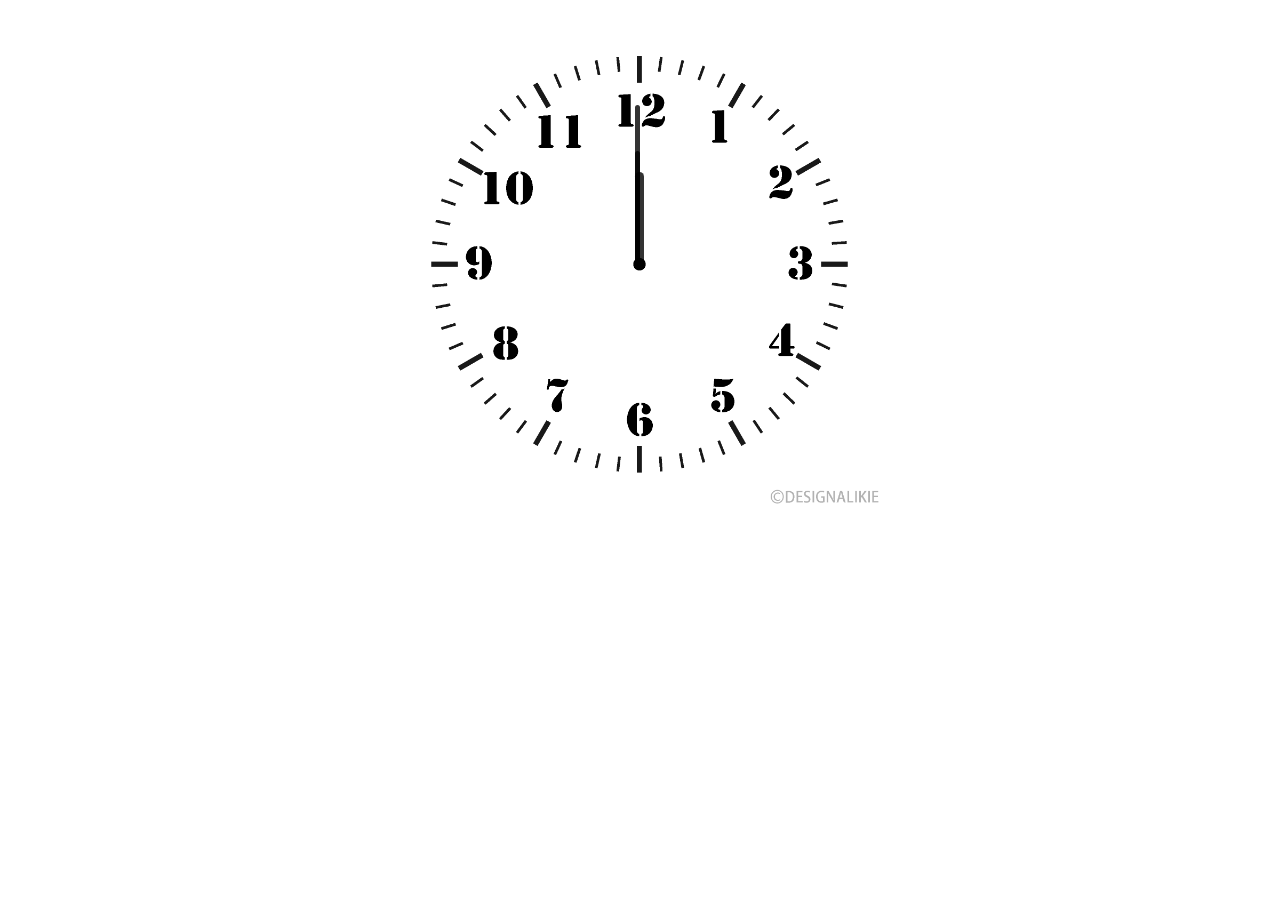
<file: Analog Clock/index.html>
<!DOCTYPE html>
<html lang="en">
<head>
    <meta charset="UTF-8">
    <meta name="viewport" content="width=device-width, initial-scale=1.0">
    <title>analog-clock</title>
    <link rel="stylesheet" href="style.css">
</head>
<body>
    <div id="clockContainer">
        <div id="hour"></div>
        <div id="minute"></div>
        <div id="second"></div>
    </div>

    <script src="script.js"></script>
</body>
</html>
</file>
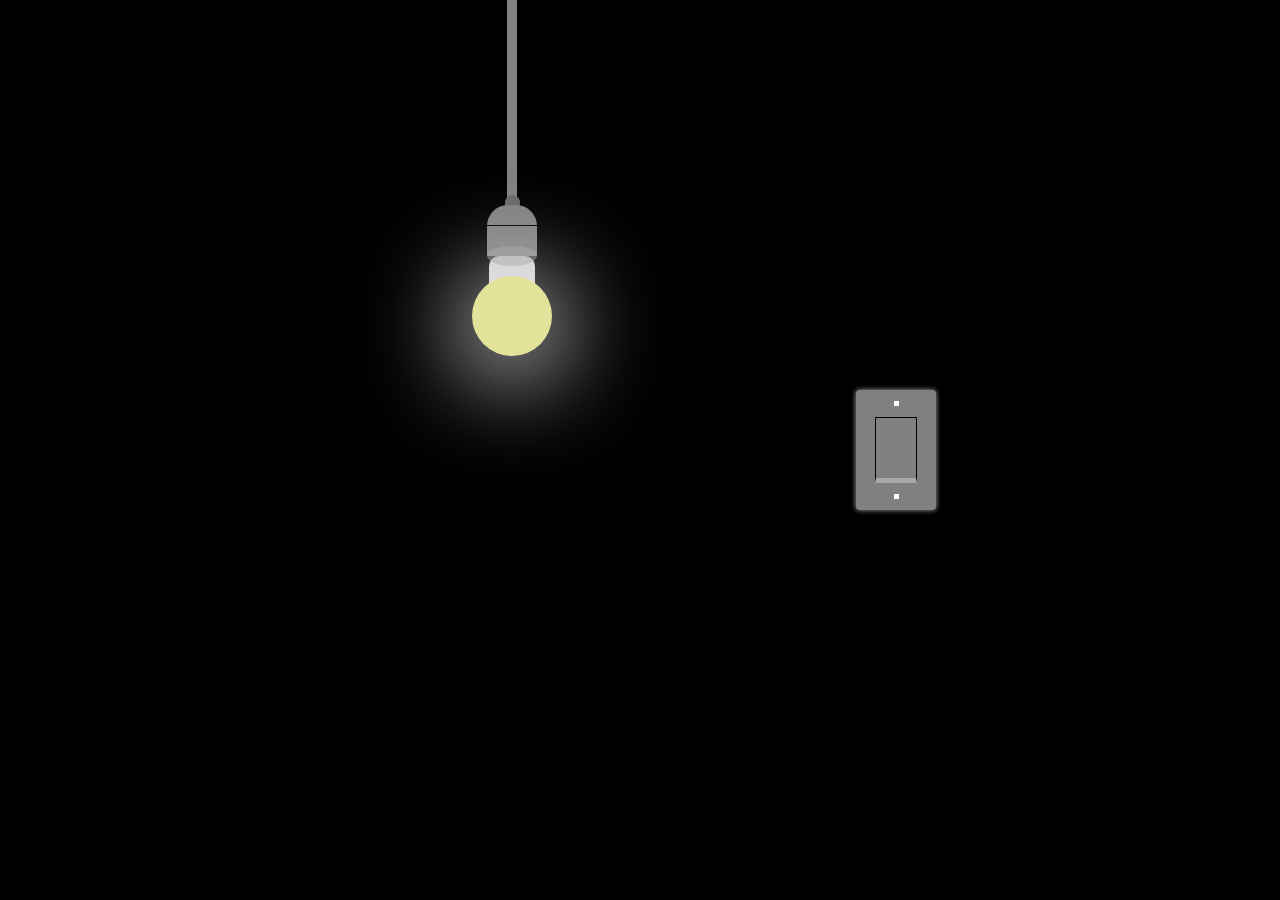
<file: Bulb/index.html>
<!DOCTYPE html>
<html lang="en">
<head>
    <meta charset="UTF-8">
    <meta name="viewport" content="width=device-width, initial-scale=1.0">
    <title>Document</title>
    <link rel="stylesheet" href="style.css">
</head>
<body>
    <div class="bulb-container">
        <div class="wire">

        </div>
        <div class="wire-connection"></div>
        <div class="socket-top"></div>
        <div class="socket-bottom"></div>
        <div class="socket-back"></div>
        <div class="bulb-top"></div>
        <div class="bulb-bottom bulbOn"></div>
    </div>
    <div class="switch-container">
        <div class="switch-cover">
            <div class="screw"></div>
            <div class="switch "></div>
            <div class="screw"></div>
        </div>
    </div>

    <script src="script.js"></script>
</body>
</html>
</file>
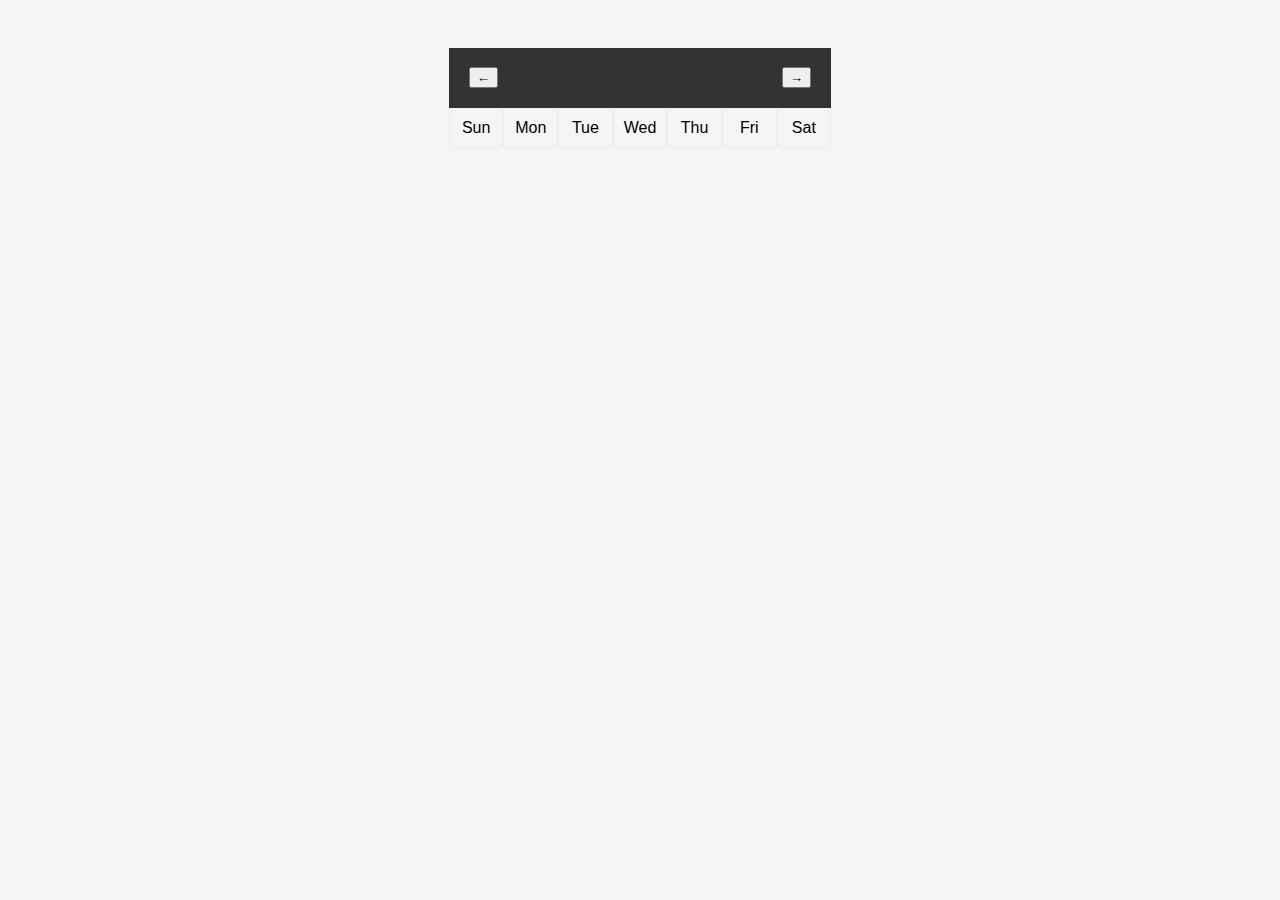
<file: Calender/index.html>
<!DOCTYPE html>
<html lang="en">
<head>
    <meta charset="UTF-8">
    <meta name="viewport" content="width=device-width, initial-scale=1.0">
    <title>Document</title>
    <link rel="stylesheet" href="style.css">
</head>
<body>
    
    <div class="calender-container">
     <div class="calendar-header">
      <button id="prev">←</button>
      <h2 id="month-year"></h2>
      <button id="next">→</button>
    </div>
     <div class="calendar-days">
      <div class="day-name">Sun</div>
      <div class="day-name">Mon</div>
      <div class="day-name">Tue</div>
      <div class="day-name">Wed</div>
      <div class="day-name">Thu</div>
      <div class="day-name">Fri</div>
      <div class="day-name">Sat</div>
    </div>
    <div class="calendar-grid" id="calendar-grid"></div>
   </div>
    <script src="practice.js"></script>
</body>
</html>
</file>
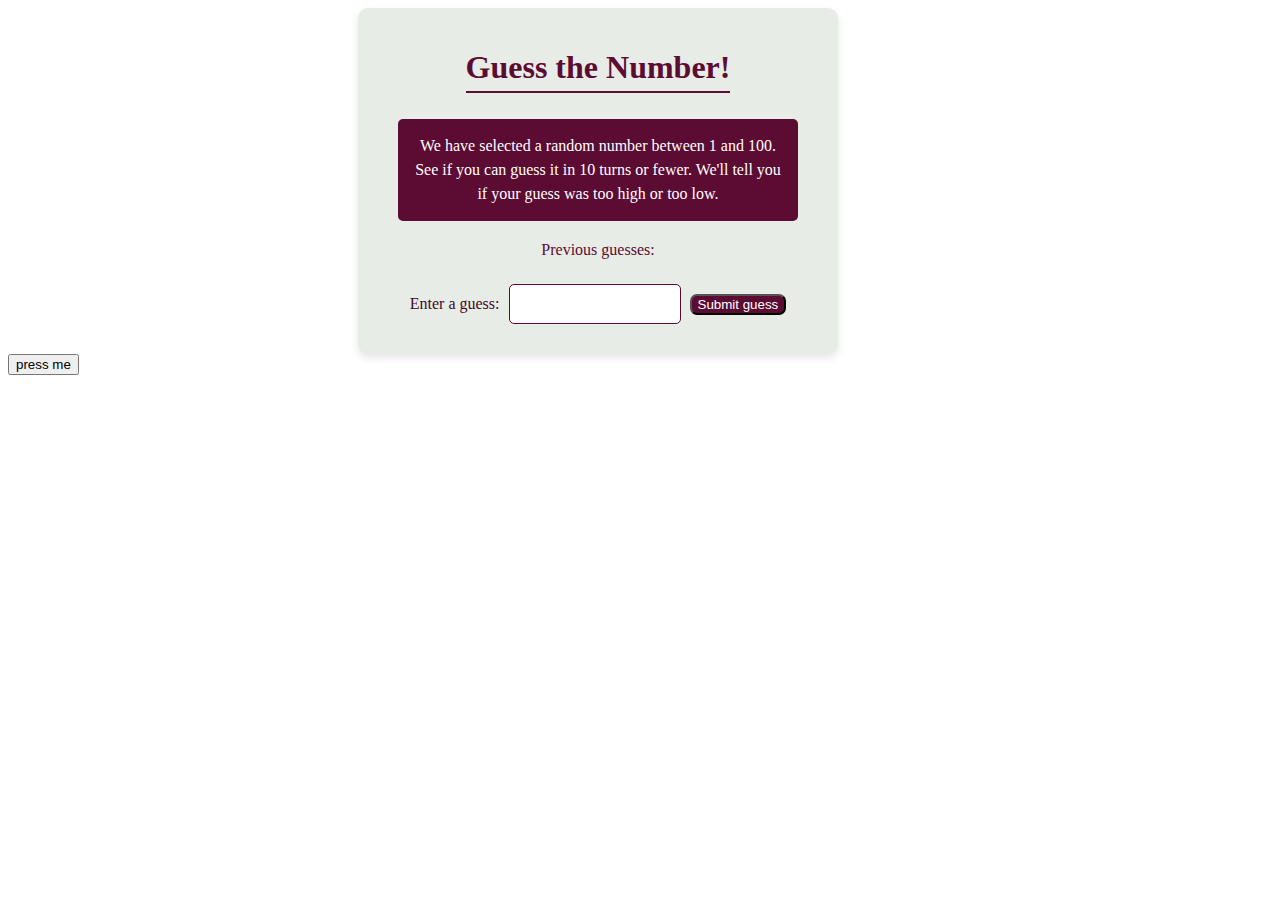
<file: Guessing_Game/index.html>
<!DOCTYPE html>
<html lang="en">
<head>
  <meta charset="UTF-8">
  <meta name="viewport" content="width=device-width, initial-scale=1.0">
  <title>Number Guessing Game</title>
  <link rel="stylesheet" href="style.css">
</head>
<body>

    <div class="container">
        <h1>Guess the Number!</h1>
        <p class="para">We have selected a random number between 1 and 100. See if you can guess it in 10 turns or fewer. We'll tell you if your guess was too high or too low.</p>
      
        <div class="resultParas">
          <p class="guesses">Previous guesses:</p>
          <p class="lastResult"></p>
          <p class="lowOrHi"></p>
        </div>
      
        <label for="guessField">Enter a guess: </label>
        <input type="number" id="guessField" class="guessField" />
        <button class="guessSubmit">Submit guess</button>
      
        <div class="gameOverOptions" style="display: none;">
          <button class="resetGame">Start New Game</button>
        </div>
      
    </div>
    <button id="newBtn">press me</button>
 
  <script src="script.js"></script>
</body>
</html>
</file>
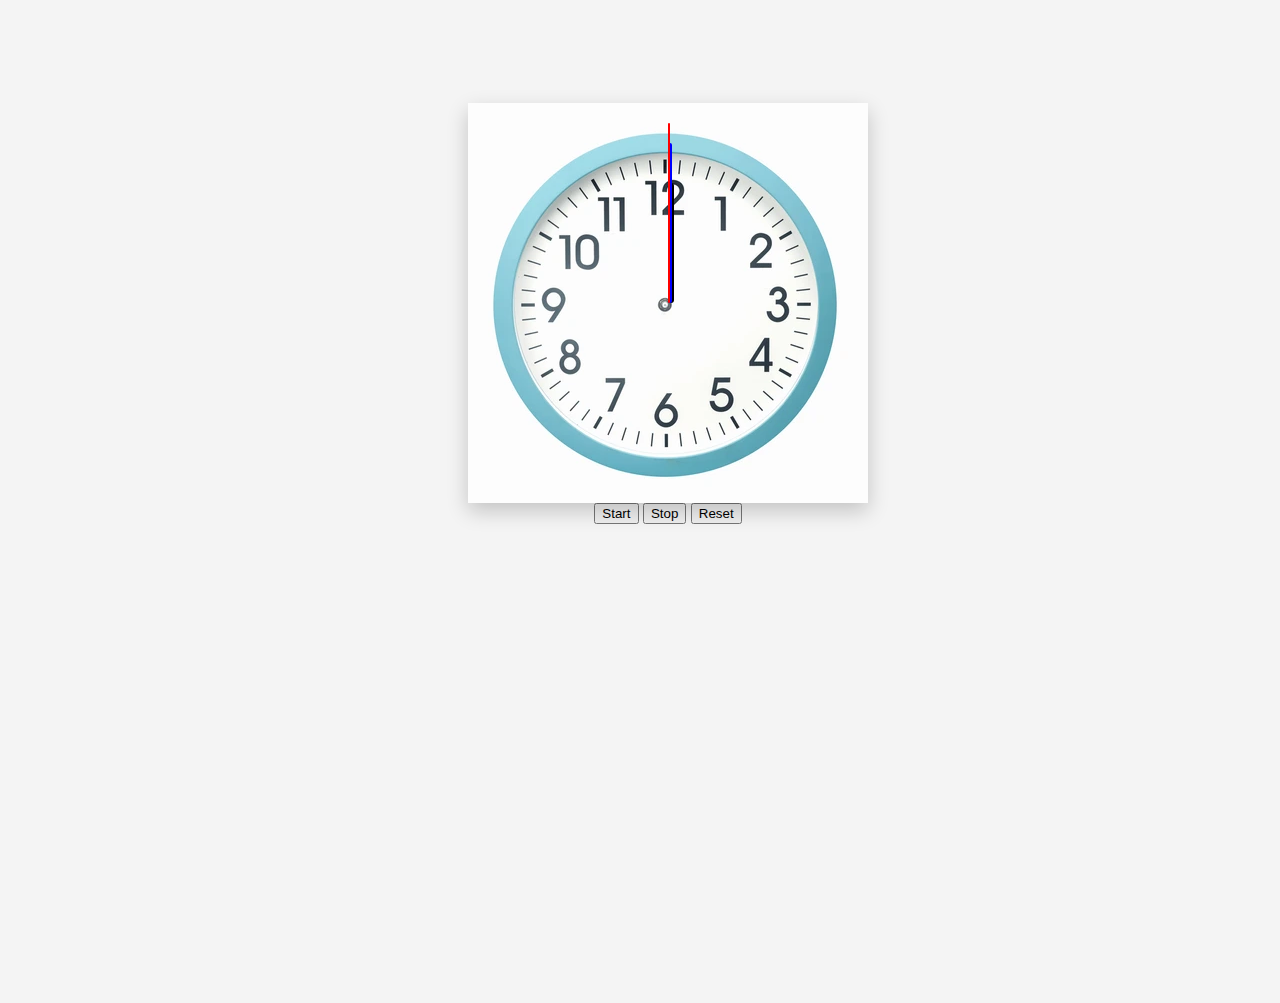
<file: timer/index.html>
<!DOCTYPE html>
<html lang="en">
<head>
    <meta charset="UTF-8">
    <meta name="viewport" content="width=device-width, initial-scale=1.0">
    <title>Document</title>
    <link rel="stylesheet" href="style.css">
</head>
<body>
    <div class="full">
        <div class="clock">
        <div class="hand sec"></div>
        <div class="hand min"></div>
        <div class="hand hrs"></div>
    </div>
    <div class="controls">
    <button id="start" onclick="startClock()">Start</button>
    <button id="stop" onclick="stopClock()">Stop</button>
    <button id="reset" onclick="resetClock()">Reset</button>
    </div>

    </div>
    <script src="script.js"></script>
</body>
</html>
</file>
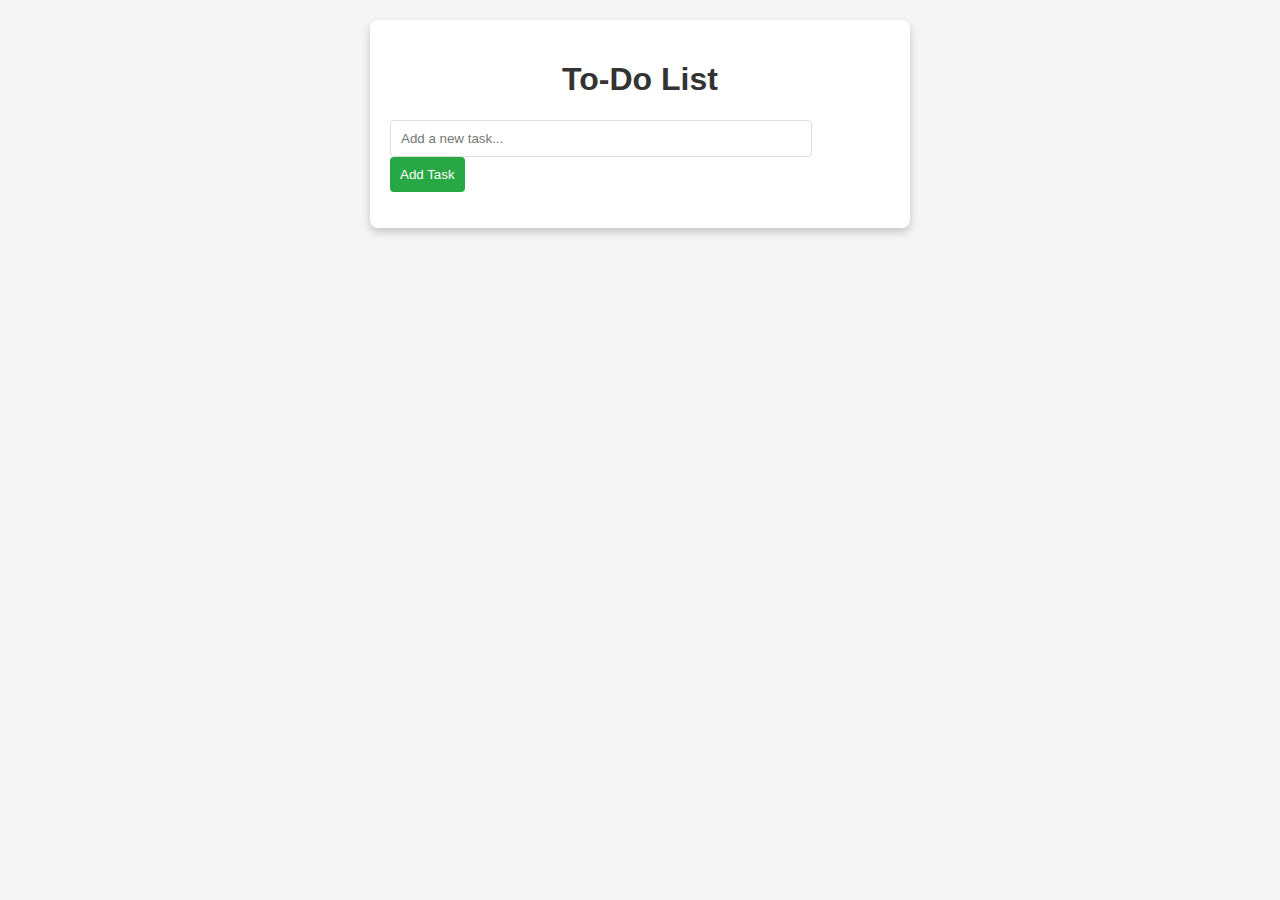
<file: To-Do/index.html>
<!DOCTYPE html>
<html lang="en">
<head>
  <meta charset="UTF-8">
  <meta name="viewport" content="width=device-width, initial-scale=1.0">
  <title>To-Do List</title>
  <style>
    body {
      font-family: Arial, sans-serif;
      margin: 20px;
      padding: 0;
      background-color: #f5f5f5;
    }
    #app {
      max-width: 500px;
      margin: auto;
      background: white;
      padding: 20px;
      border-radius: 8px;
      box-shadow: 0 4px 10px rgba(0, 0, 0, 0.2);
    }
    h1 {
      text-align: center;
      color: #333;
    }
    input {
      width: calc(100% - 100px);
      padding: 10px;
      border: 1px solid #ddd;
      border-radius: 4px;
    }
    button {
      padding: 10px;
      border: none;
      background-color: #28a745;
      color: white;
      border-radius: 4px;
      cursor: pointer;
    }
    button:hover {
      background-color: #218838;
    }
    ul {
      list-style-type: none;
      padding: 0;
    }
    li {
      display: flex;
      justify-content: space-between;
      align-items: center;
      background: #f8f9fa;
      padding: 10px;
      margin: 5px 0;
      border-radius: 4px;
    }
    .completed {
      text-decoration: line-through;
      color: gray;
    }
    .delete-btn {
      background-color: #dc3545;
      border: none;
      padding: 5px 10px;
      border-radius: 4px;
      color: white;
      cursor: pointer;
    }
    .delete-btn:hover {
      background-color: #c82333;
    }
  </style>
</head>
<body>
  <div id="app">
    <h1>To-Do List</h1>
    <input type="text" id="taskInput" placeholder="Add a new task..." />
    <button id="addTaskBtn">Add Task</button>
    <ul id="taskList"></ul>
  </div>
  <script src="script.js"></script>
</body>
</html>
</file>
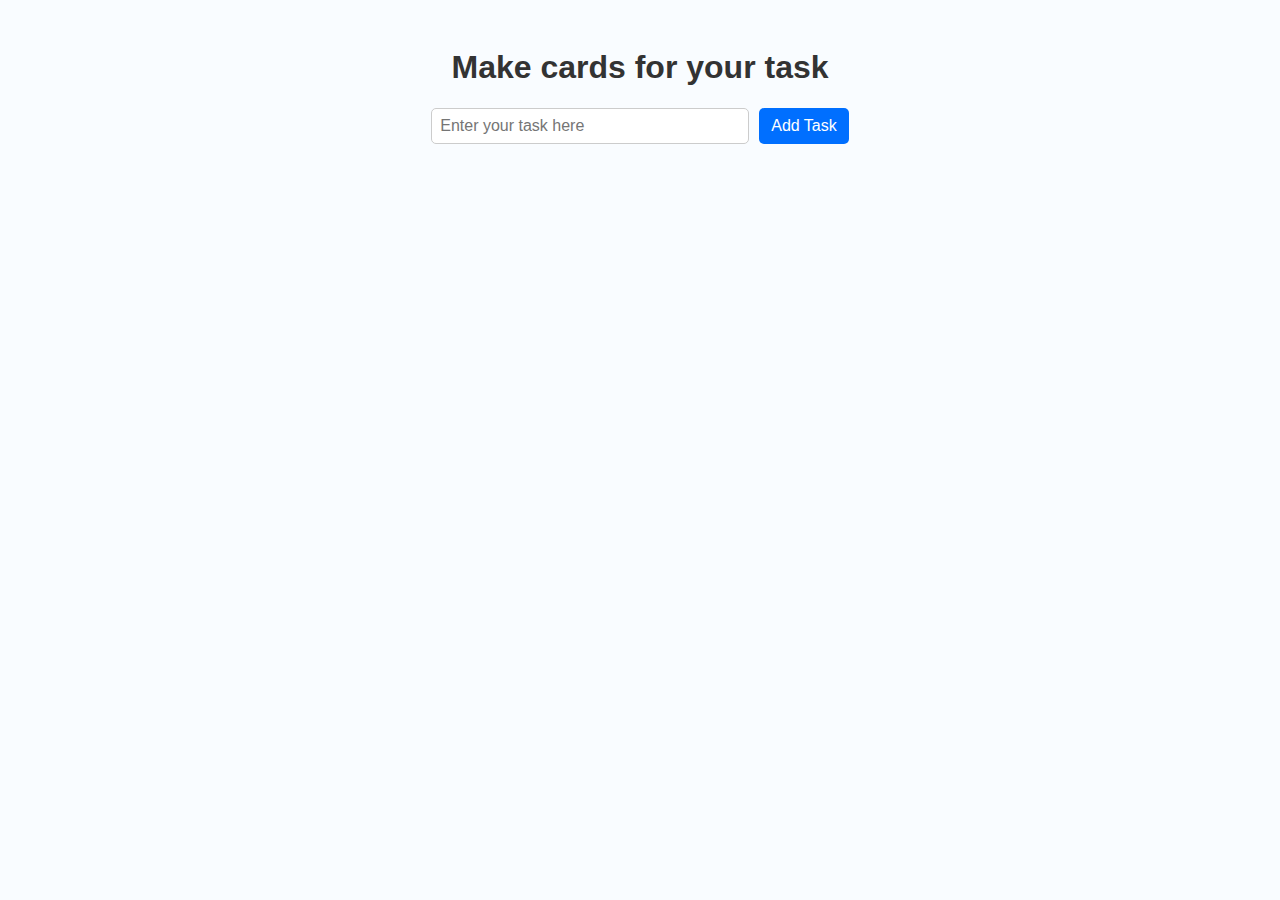
<file: Todo/index.html>
<!DOCTYPE html>
<html lang="en">
<head>
    <meta charset="UTF-8">
    <meta name="viewport" content="width=device-width, initial-scale=1.0">
    <title>Todo</title>
    <link rel="stylesheet" href="style.css">
</head>
<body>
    <h1>Make cards for your task</h1>
    <form id="todo-form" onsubmit="makeCard(event)">
        <input type="text" id="task-input" placeholder="Enter your task here" required>
        <button type="submit">Add Task</button>
    </form>
    <div id="task-container"></div>
    <script src="script.js"></script>
</body>
</html>
</file>
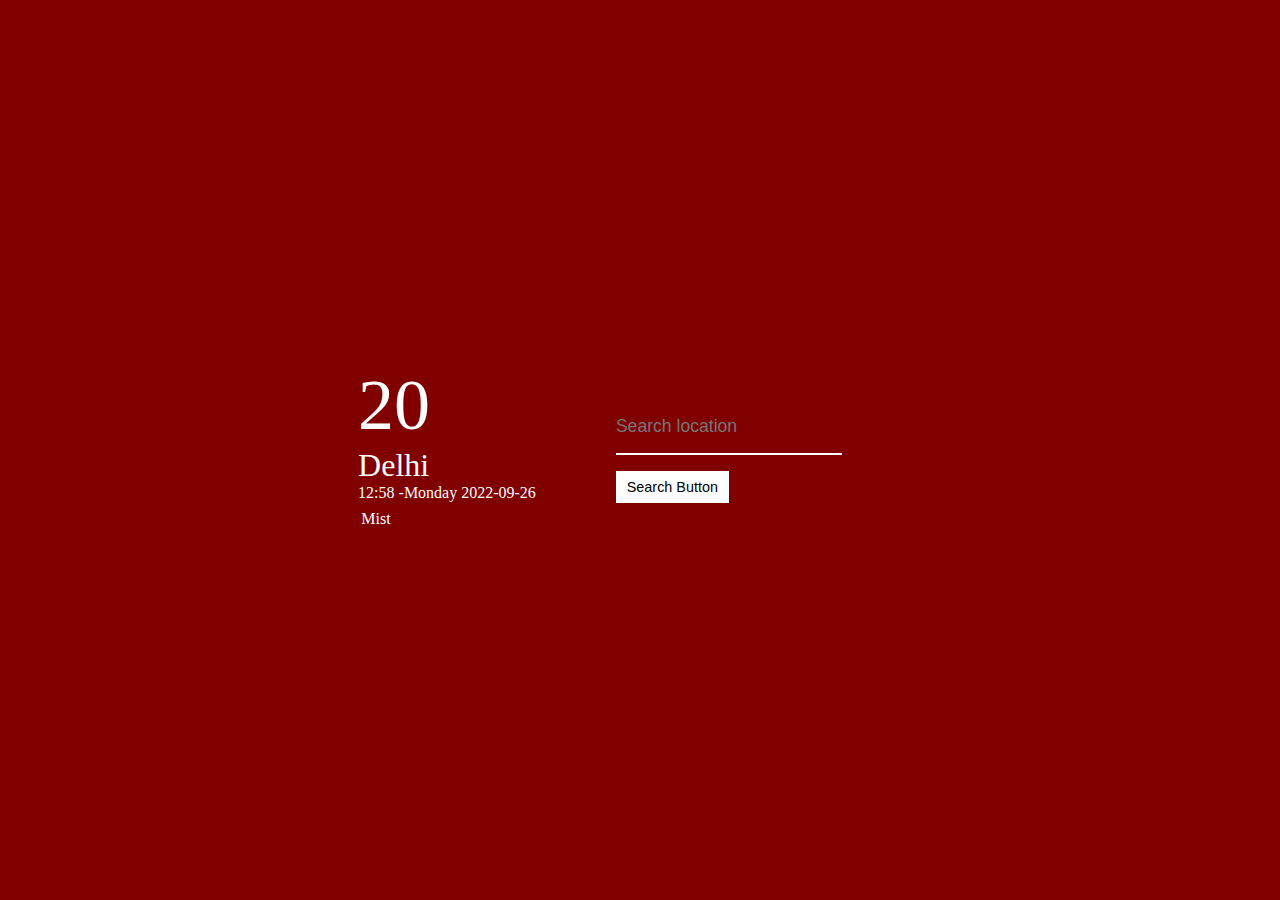
<file: weatherApp/index.html>
<!DOCTYPE html>
<html lang="en">
<head>
    <meta charset="UTF-8">
    <meta name="viewport" content="width=device-width, initial-scale=1.0">
    <title>Weather app</title>
    <link rel="stylesheet" href="style.css">
</head>
<body>
    <div class="fullbody">
        <div class="first">
            <div class="temp">
                <p>20</p>
            </div>
            <div class="location">
                <p>Delhi</p>
            </div>
            <div class="timedaydate">
                <p>12:58 -Monday 2022-09-26</p>
            </div>
            <div class="condition">
                <p>Mist</p>
            </div>
        </div>
        <div class="second">
            <form action="" class="form">
                <input type="text" placeholder="Search location" class="searcharea">
                    <button  type="submit" class="searchbutton">Search Button</button>
            </form>
        </div>
    </div>
    
</body>
<script src="script.js"></script>
</html>
</file>
<file: Analog Clock/style.css>
#clockContainer{
    position: relative;
    margin: auto;
    background-color: red;
    height: 40vw;
    width: 40vw;
    background: url(clock.png) no-repeat;
    background-size: 100%;
}

#hour, #minute, #second{
    position: absolute;
    background: black;
    border-radius: 10px;
    transform-origin:bottom;
}
#hour{
    /* Non-Responsive
    width: 4px;
    height: 114px;
    position: relative;
    left: 232px;
    top: 120px; */
    width: 1.8%;
    height: 18%;
    left: 49%;
    top: 32%;
    opacity: 0.8;
}
#minute{
    width: 1%;
    height: 22%;
    left: 49%;
    top: 28%;
    opacity: 0.8;
}

#second{
    width: 1%;
    height: 31%;
    left: 49%;
    top: 19%;
    opacity: 0.8;
}
</file>
<file: Bulb/style.css>
body{
    height: 100vh;
    background: black;
    padding: 0;
    margin: 0;
    display: flex;
    justify-content: center;
}
.switch-container{
    width: 20%;
    height:100vh ;
    display: flex;
    justify-content: center;
    align-items: center;
}
.switch-cover{
    background-color: grey;
    height: 120px;
    width: 80px;
    box-shadow: 0px 0px 5px darkgrey;
    display: flex;
    justify-content: space-evenly;
    flex-direction: column;
    align-items: center;
    border-radius: 4px;
}
.screw{
    width: 5px;
    height: 5px;
    background-color: white;
}
.switch{
    width: 50%;
    height: 50%;
    background-color: linear-gradient(darkgrey,grey);
    border-top: 1px solid black;
    border-left: 1px solid black;
    border-right: 1px solid black;
    border-bottom: 5px solid darkgray;
}
.on{
    background: linear-gradient(grey,darkgrey);
    border-top: 5px solid darkgray;
    border-bottom: 1px solid black;
}
.bulb-container{
    height: 100vh;
    width: 40%;
}

.wire{
    height: 200px;
    width: 10px;
    background: grey;
    margin: 0 auto;
}
.wire-connection{
    width: 15px;
    height: 15px;
    background: dimgrey;
    margin: 0 auto;
    border-top-left-radius: 10px;
    border-top-right-radius: 10px;
    margin-top:-5px ;
}
.socket-top{
    height: 20px;
    width: 50px;
    background-color: grey;
    margin: 0 auto;
    border-top-left-radius: 40px;
    border-top-right-radius: 40px;
    margin-top: -5px;
    border-bottom: 1px solid black;
}
.socket-bottom{
    width: 50px;
    height: 30px;
    background-color: grey;
    margin: 0 auto;
}
.socket-back{
    width: 50px;
    height: 20px;
    background-color: darkgrey;
    margin: 0 auto;
    opacity: 0.5;
    border-radius: 50% ;
    margin-top: -10px;
}
.bulb-top{
    height: 30px;
    width: 46px;
    background-color: lightgrey;
    margin: 0 auto;
    margin-top: -10px;
    border-top-left-radius: 10px;
    border-top-right-radius: 10px;
}
.bulb-bottom{
    height: 80px;
    width: 80px;
    background-color: lightgray;
    margin: 0 auto;
    border-radius: 50%;
    margin-top: -10px;
}
.bulbOn{
    background-color: rgb(226, 226, 155);
    box-shadow: 0px 10px 100px 10px rgb(242, 242, 242);
}
</file>
<file: Calender/style.css>
/* styles.css */
body {
  font-family: Arial, sans-serif;
  background: #f5f5f5;
  display: flex;
  justify-content: center;
  padding: 40px;
}
.calendar-container {
  width: 400px;
  background: white;
  border-radius: 10px;
  box-shadow: 0 2px 10px rgba(0,0,0,0.2);
  overflow: hidden;
}
.calendar-header {
  display: flex;
  justify-content: space-between;
  align-items: center;
  background: #333;
  color: white;
  padding: 10px 20px;
}
.calendar-days, .calendar-grid {
  display: grid;
  grid-template-columns: repeat(7, 1fr);
}
.day-name, .day {
  padding: 10px;
  text-align: center;
  border: 1px solid #eee;
}
.day {
  cursor: pointer;
}
.day.good {
  background-color: green;
  color: white;
}
.day.average {
  background-color: blue;
  color: white;
}
.day.bad {
  background-color: red;
  color: white;
}
</file>
<file: Guessing_Game/style.css>
/* General body styling */
/* body {
  font-family: Arial, sans-serif;
  margin: 0;
  padding: 20px;
  background-color: #f5f5f5;
  color: #333;
  text-align: center;
} */

/* Header styling */
/* h1 {
  font-size: 2rem;
  margin-bottom: 20px;
  color: #4caf50;
} */

/* Input and button styling */
/* input[type="number"],
input[type="submit"] {
  padding: 10px;
  margin: 10px;
  font-size: 1rem;
  border: 2px solid #ccc;
  border-radius: 5px;
} */

/* input[type="submit"] {
  background-color: #4caf50;
  color: white;
  cursor: pointer;
}

input[type="submit"]:hover {
  background-color: #45a049;
} */

/* Result paragraph styling */
/* .resultParas p {
  font-size: 1rem;
  margin: 10px 0;
}

.lastResult {
  font-weight: bold;
  font-size: 1.2rem;
  margin-top: 20px;
  padding: 10px;
  border-radius: 5px;
} */

/* Game over container */
/* .gameOverOptions {
  margin-top: 20px;
  display: none; /* Initially hidden */
} */

/* .resetGame {
  padding: 10px 20px;
  font-size: 1rem;
  color: white;
  background-color: #ff5722;
  border: none;
  border-radius: 5px;
  cursor: pointer;
}

.resetGame:hover {
  background-color: #e64a19;
} */

/* Hint styling */
/* .lowOrHi {
  font-style: italic;
  color: #555;
} */

/* General body styling */
@import url('https://fonts.googleapis.com/css2?family=Varela+Round&display=swap');
body {
    margin: 0;
    padding: 0;
    font-family: 'Arial', sans-serif;
    background-color: #cfcac6; /* Light grey background */
    display: flex;
    justify-content: center;
    align-items: center;
    height: 100vh;
}

/* Main container */
.container {
    background-color: #E8ECE6;
    padding: 20px 40px;
    border-radius: 10px;
    box-shadow: 0px 4px 8px rgba(0, 0, 0, 0.1);
    width: 400px;
    text-align: center;
    margin-left: 350px;
}

/* Heading styling */
h1 {
    font-size: 2rem;
    color: #5c0b33; /* Dark purple color */
    margin-bottom: 10px;
    border-bottom: 2px solid #5c0b33;
    display: inline-block;
    padding-bottom: 5px;
}

/* Instruction paragraph */
.para {
    color: #ffffff; /* Matching dark purple */
    background-color: #5c0b33; /* Light purple background */
    padding: 15px;
    font-family: "Varela Round", serif;
    border-radius: 5px;
    font-size: 1rem;
    line-height: 1.5;
    margin-bottom: 20px;
}

/* Game area styling */
.game-area {
    margin-top: 10px;
    margin-bottom: 20px;
}

.guesses {
    color: #5c0b33;
    font-size: 1rem;
    margin-bottom: 15px;
}
label{
    color: #3e0824;
}

/* Input fields */
input[type="number"], 
input[type="submit"] {
    padding: 10px;
    margin: 10px 5px;
    border: 1px solid #5c0b33;
    border-radius: 5px;
    font-size: 1rem;
}

input[type="number"] {
    width: 150px;
}

.guessSubmit {
    background-color: #5c0b33;
    color: white;
    cursor: pointer;
    transition: background-color 0.3s ease;
    border-radius: 7px;
}

input[type="submit"]:hover {
    background-color: #3e0824; /* Slightly darker purple */
}

/* Results styling */
.resultParas {
    margin-top: 20px;
}

.lastResult, .lowOrHi {
    font-size: 1.2rem;
    margin: 5px 0;
    font-weight: bold;
    color: #5c0b33;
}
</file>
<file: timer/style.css>
body {
  width: 100%;
  height: 100vh;
  font-family: Arial, sans-serif;
  background-color: #f4f4f4;
  color: #333;
  display: flex;
  justify-content: center;
  align-items: center;
  padding: 20px;
}
.full{
    margin-top: 150px;
    width: 100%;
    height: 100%;
    display: flex;
    flex-direction: column;
    align-items: center;
}

.clock {
  width: 100%;
  max-width: 400px;
  aspect-ratio: 1/1;
  position: relative; /* Important for absolute hands */
  background-image: url('./clock.webp');
  background-size: cover;
  background-position: center;
 
  box-shadow: 0 8px 20px rgba(0, 0, 0, 0.2);
}

/* Common styles for all hands */
.hand {
  position: absolute;
  bottom: 50%; /* anchor base of hand at vertical center */
  left: 50%;   /* horizontal center */
  transform-origin: bottom center; /* rotate from base */
  transform: rotate(0deg);
  border-radius: 5px;
}

/* Specific styles */
.sec {
  width: 2px;
  height: 45%;
  background-color: red;
  z-index: 3;
}

.min {
  width: 4px;
  height: 40%;
  background-color: blue;
  z-index: 2;
}

.hrs {
  width: 6px;
  height: 30%;
  background-color: black;
  z-index: 1;
}
</file>
<file: Todo/style.css>
body {
  font-family: Arial, sans-serif;
  padding: 20px;
  background: #f9fcff;
}

h1 {
  text-align: center;
  color: #333;
}

#todo-form {
  display: flex;
  justify-content: center;
  gap: 10px;
  margin-bottom: 20px;
}

#task-input {
  width: 300px;
  padding: 8px;
  font-size: 1rem;
  border: 1px solid #ccc;
  border-radius: 5px;
}

#todo-form button {
  padding: 8px 12px;
  font-size: 1rem;
  border: none;
  background-color: #006fff;
  color: white;
  border-radius: 5px;
  cursor: pointer;
}

#task-container {
  max-width: 600px;
  margin: auto;
}

.task-card {
  background-color: #f0f4ff;
  padding: 10px 15px;
  margin: 10px 0;
  border-left: 4px solid #006fff;
  border-radius: 6px;
  display: flex;
  justify-content: space-between;
  align-items: center;
  gap: 10px;
}

.task-card span {
  flex-grow: 1;
  font-size: 1rem;
}

.task-card input[type="text"] {
  flex-grow: 1;
  font-size: 1rem;
  padding: 4px;
  display: none;
}

.task-card button {
  background: none;
  border: none;
  font-size: 1.2rem;
  cursor: pointer;
}
</file>
<file: weatherApp/style.css>
*{
    margin: 0%;
    padding: 0;
}

.fullbody{
    width: 100%;
    height: 100vh;
    background-color: maroon;
    display: flex;
    justify-content: center;
    align-items: center;
}
.first{
    color: white;
}

.temp{
    font-size: 4.5rem;
}
.location{
    font-size: 2rem;

}
.condition{
    margin: 0.5rem;
    margin-left: 0.2rem;
}
.second{
    height: 100px;
    margin: 5rem;
}
.form{
    display: flex;
    flex-direction: column;
}
.searcharea{
    padding: 1rem 0;
    outline: none;
    border: none;
    color: white;
    background-color: transparent;
    font-size: 1.1rem;
    border-bottom: 2px solid white;
}
.searchbutton{
    background-color: white;
    margin-top:1rem ;
    font-size: 0.9rem;
    outline: none;
    border: none;
    cursor: pointer;
    padding: 0.5rem;
    width: 50%;
}
</file>
